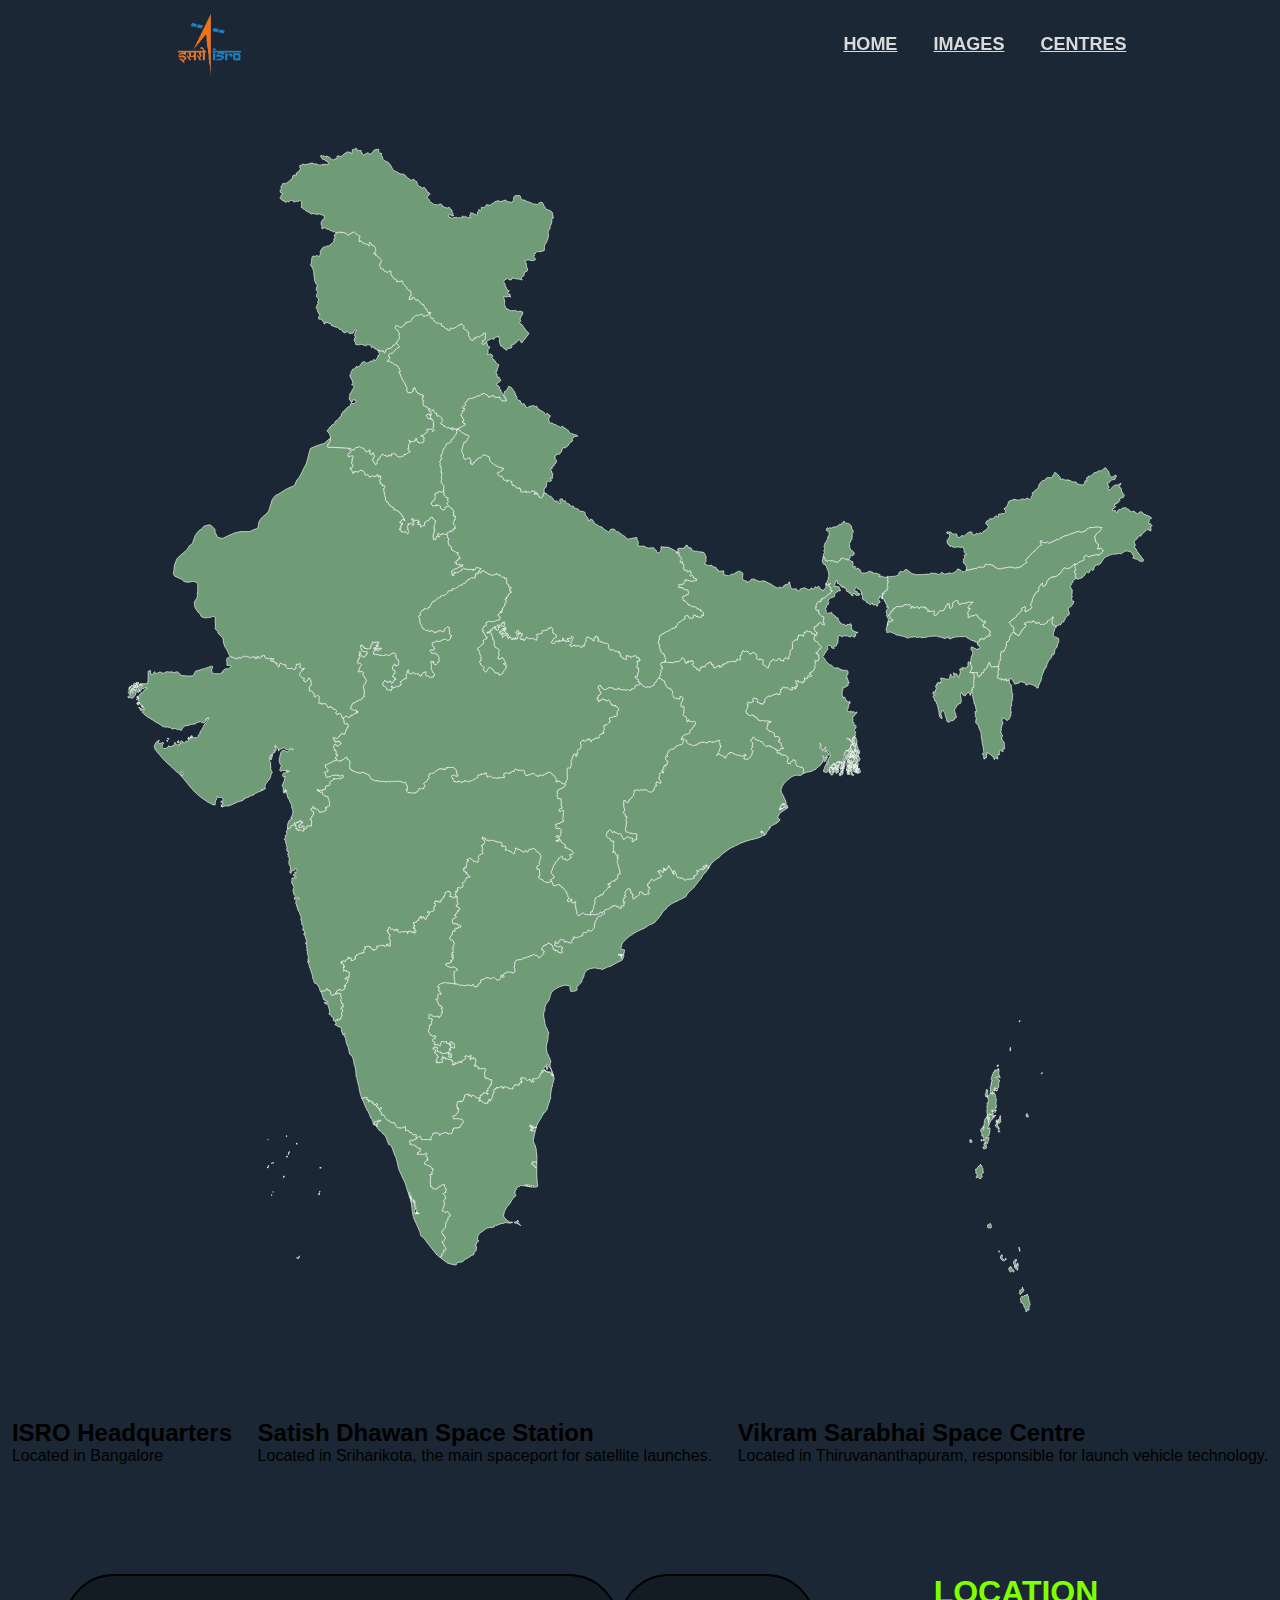
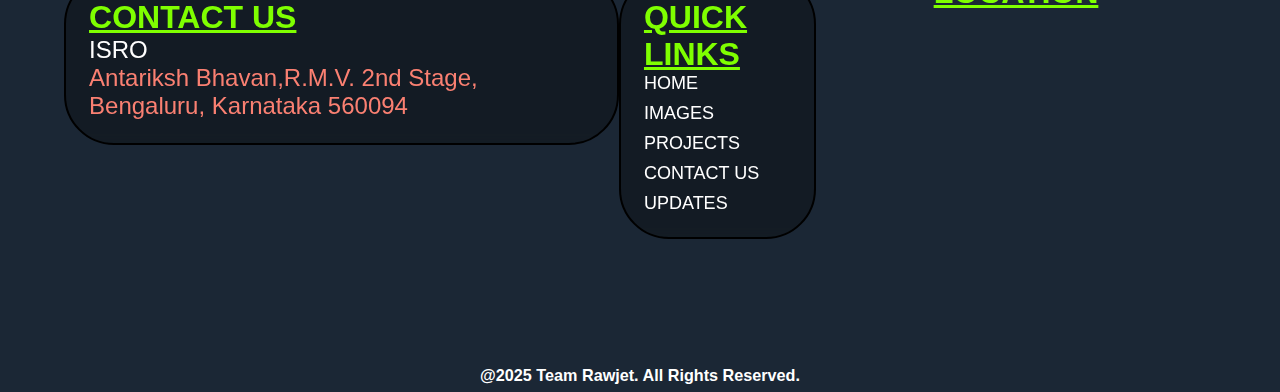
<file: centre.html>
<!DOCTYPE html>
<html lang="en">
<head>
    <meta charset="UTF-8">
    <meta name="viewport" content="width=device-width, initial-scale=1.0">
    <link rel="stylesheet" href="style.css">
    <link rel="stylesheet" href="images.css">
    <link rel="stylesheet" href="centre.css">
    <title>ISRO | CENTRES</title>
</head>
<body>
    <main>
        <nav>
            <div class="nav">
                <div id="nl" class="nl">
                    <div class="nl-img">
                        <img src="images/isro-logo.png" alt="">
                    </div>
                </div>
                <div id="nr" class="nr">
                    <a href="index.html" class="nr-1">HOME</a>
                    <a href="images.html">IMAGES</a>
                    <a href="centre.html" class="active">CENTRES</a>
                </div>
                <div id="menu">
                    <i class="fa-solid fa-bars"></i>
                </div>
            </div>
        </nav>
        <div id="cpage1">
            <img src="images/svg/indiaMap.svg" alt="">
            <div id="pg1-container">
                <div class="elem">
                    <h2>ISRO Headquarters</h2>
                    <p>Located in Bangalore</p>
                </div>
                <div class="elem">
                    <h2>Satish Dhawan Space Station</h2>
                    <p>Located in Sriharikota, the main spaceport for satellite launches. </p>
                </div>
                <div class="elem">
                    <h2>Vikram Sarabhai Space Centre</h2>
                    <p>Located in Thiruvananthapuram, responsible for launch vehicle technology. </p>
                </div>
            </div>
        </div>
         <div id="footer">
            <div class="fl">
                <div class="contact">
                    <h2>CONTACT US</h2>
                    <h4>ISRO<br>
                        <span>Antariksh Bhavan,R.M.V. 2nd Stage, Bengaluru, Karnataka 560094</span></h4>
                </div>
            </div>
            <div class="fc">
                <div class="quick-links">
                    <h2>QUICK LINKS</h2>
                    <div id="fc-n">
                        <a href="index.html">HOME</a>
                        <a href="images.html">IMAGES</a>
                        <a href="#">PROJECTS</a>
                        <a href="#">CONTACT US</a>
                        <a href="#">UPDATES</a>
                    </div>
                </div>
            </div>
            <div class="fr">
                <h2>LOCATION</h2>
                <iframe src="https://www.google.com/maps/embed?pb=!1m18!1m12!1m3!1d3887.0087362202385!2d77.56612968625426!3d13.035115480715882!2m3!1f0!2f0!3f0!3m2!1i1024!2i768!4f13.1!3m3!1m2!1s0x3bae17e7a949cae9%3A0x8397364610ef2771!2sIndian%20Space%20Research%20Organisation!5e0!3m2!1sen!2sin!4v1717955353286!5m2!1sen!2sin" width="400" height="300" style="border:0;" allowfullscreen="" loading="lazy" referrerpolicy="no-referrer-when-downgrade"></iframe>
            </div>
        </div>
        <div id="copywright">
            <h3>@2025 Team Rawjet. All Rights Reserved.</h3>
        </div>
    </main>
</body>
</html>
</file>
<file: style.css>
*{
    margin: 0;
    padding: 0;
    box-sizing: border-box;
    text-decoration: none;
}

html,body{
    height: 100%;
    width: 100%;
    background-color:black;
    font-family:Impact, Haettenschweiler, 'Arial Narrow Bold', sans-serif;
}

main{
    height:auto;
    width: 100%;
    overflow-x: hidden;
}


#page1{
    height: 100vh;
    width: 100vw;
    display: flex;
    flex-direction: column;
    align-items: center;
    justify-content: center;
    position: relative;
    overflow: hidden;
    background-color: black;
}

#outer-container{
    height: 100%;
    width: 100%;
    display: flex;
    align-items: center;
    justify-content: center;
}

#page1 h1{
    font-size: 30vh;
    font-weight: 900;
    font-family: Impact, Haettenschweiler, 'Arial Narrow Bold', sans-serif;
    position: absolute;
    top: 10%;
    color: white;
    text-shadow: 0 8px 16px rgba(0, 0, 0, 0.647);
    overflow: hidden;
}

#page1 h1 span{
    display: inline-block;
}

#page1 video{
    height: 100%;
    width: 100%;
    object-fit: cover;
    object-position: center;
}



#container{
    height: 100%;
    width: 100%;
    position: absolute;
    z-index: 999;
    display: flex;
    justify-content: center;
    align-items: center;
}

#circle{
    border-radius: 50%;
    height: 280vh;
    width: 280vh;
    position: absolute;
    top: 280vh;
    transform: translate(0,-75%);
    border: solid white 3px;
    display: flex;
    justify-content: center;
    align-items: center;
    z-index: 999;
}


.stripe{
    width: 1vw;
    height: 100vh;
    position: absolute;
    top: -2%;
    transform-origin: 0% 150%;
    display: flex;
    flex-direction: column;
    align-items: center;
    justify-content: start;
}

.str1{
    transform: rotate(-40deg);
}

.str2{
    transform: rotate(-20deg);
}

.str-3{
    cursor: pointer;
}

.str4{
    transform: rotate(20deg);
}

.str5{
    transform: rotate(40deg);
    cursor: pointer;
}

.str-r{
    height: 50%;
    display: flex;
    align-items: start;
    justify-content: center;
    width: 20%;
    z-index: 999;

}


.str-l{
    height: 20%;
    width: 20%;

}

.str-r a{
    color: white;
    font-weight: 900;
    font-size: xx-large;
    transition: 1s all ease;
    cursor: pointer;
    pointer-events: all;
}

.str-r a:hover{
    color: yellow;
}

#panel{
    height: 100vh;
    width: 100vw;
    position: absolute;
    top: -10%;
    right: -45%;
    display: flex;
    flex-direction: column;
    justify-content: center;
    align-items: center;
    z-index: 998;
    gap: 1vh;
}

.mncircle{
    height: 1.5vh;
    width: 1.5vh;
    border-radius: 50%;
    background-color: white;
    opacity:0.2;
    cursor: pointer;
}



#page2{
    height: 100vh;
    width: 100vw;
    display: flex;
    flex-direction: column;
    justify-content: center;
    align-items: center;
    background-image: url(images/LOADING.webp);
    background-position: center;
    background-size: cover;
    gap: 2vh;
}

#blur-top{
    height: 10vh;
    width: 100%;
    position: absolute;
    bottom: 0;
    background:linear-gradient(to top,black,transparent);
    z-index: 1000;
}

#blur{
    height: 10vh;
    width: 100%;
}

#projects{
    height: 100%;
    width: 100%;
    margin: 2%;
    padding: 2%;
    display: flex;
    align-items: center;
    justify-content: center;
    gap: 5vw;
}

.p{
    height: 60vh;
    width: 30%;
    display: flex;
    flex-direction: column;
    overflow-y: hidden;
    justify-content: center;
    align-items: center;
    position: relative;
    border-radius: 50px;
    transition: 1s all ease;
}

#p1{
    height: 100%;
    width: 100%;
}

#p2{
    height: 100%;
    width: 100%;
    position: absolute;
    bottom:-100%;
    display: flex;
    flex-direction: column;
    align-items: center;
    justify-content: center;
    background-color: #1111119b;
    backdrop-filter: blur(10px);
}

#p1 img{
    height: 100%;
    width: 100%;
    object-fit: cover;
    object-position: center;
}

.p:hover{
    width: 50%;
}

#p2 h2{
    font-size: xx-large;
    font-weight: 900;
    color: yellow;
}

#p2 h3{
    font-size: x-large;
    font-weight: 500;
    color: white;
}

#page2 h1{
    font-size: 8vh;
    font-family: Impact, Haettenschweiler, 'Arial Narrow Bold', sans-serif;
    font-weight: 900;
    background: linear-gradient(to right,red,blue);
    background-clip: text;
    -webkit-background-clip: text;
    color: transparent;
    text-shadow: 0 0 60px rgba(255, 0, 0, 0.62);
    animation: anime 1s infinite alternate;
}

#page3{
    height: auto;
    width: 100vw;
    display: flex;
    align-items: center;
    justify-content: center;
    flex-direction: column;
    gap: 2vh;
}

.portal-container-1{
    height: auto;
    width:80%;
    display: flex;
    align-items:center;
    justify-content: center;
    border: solid wheat 1px;
    overflow: hidden;
    border-radius: 50px;
    padding: 1%;
    backdrop-filter: blur(15px);
}

#portal-container{
    height: auto;
    width: 100%;
    display: flex;
    align-items: center;
    justify-content: center;
    white-space: nowrap;
    gap: 2vw;
    animation-name:portals;
    animation-duration:20s;
    animation-timing-function: linear;
    animation-iteration-count: infinite;
    animation-direction: alternate;
}

#portals{
    height: auto;
    width: 100%;
    display: flex;
    flex-direction: column;
    justify-content: center;
    align-items: center;
    gap: 1vw;
}

@keyframes portals{
    0%{
        transform: translateX(0);
    }
    100%{
        transform: translateX(30%);
    }
}

#portal-container a{
    pointer-events: all;
}

#portal-container:hover{
    animation-play-state: paused;
}

.portal-photo{
    border-radius: 50%;
}

.portal-photo img{
    height: 80px;
    width: 80px;
}

.portal-text{
    text-align: center;
    height: 100%;
    width: 100%;
}

.portal-text a{
    color: white;
    text-decoration: underline;
    font-size: larger;
    font-weight: 800;
    transition: 1s all ease;
}

.portal-text a:hover{
    color: yellow;
    text-decoration: overline;
}

#page3 h1{
    font-size: 8vh;
    font-family: Impact, Haettenschweiler, 'Arial Narrow Bold', sans-serif;
    font-weight: 900;
    background: linear-gradient(to right,red,blue);
    background-clip: text;
    -webkit-background-clip: text;
    color: transparent;
    text-shadow: 0 0 60px rgba(255, 0, 0, 0.62);
    animation: anime 1s infinite alternate;
}

#page4{
    height: 100vh;
    width: 100vw;
    display: flex;
    flex-direction: column;
    justify-content: space-around;
    align-items: center;
    padding: 5%;
    flex-shrink: 0;
    gap: 1vw;    
}

#mission{
    height: 100%;
    width: 100%;
    display: flex;
    flex-direction: column;
    justify-content: space-around;
    align-items: center;
}

.chandrayaan{
    height: 10%;
    width: 100%;
    display: flex;
    justify-content: center;
    align-items: center;
    gap: 4vw;
    padding: 1%;
    overflow: hidden;
    border: solid white 1px;
    border-radius: 50px;
    position: relative;
    cursor:pointer;
}

.mission-header{
    display: flex;
    align-items: center;
    justify-content: center;
    flex-direction: column;
    gap: 2vh;
    border: solid white 1px;
    border-radius: 25px;
    padding: 3%;
    transition: 1s all ease;
}

.chandrayaan img,.mission-header{
    display: none;
}

.chandrayaan img{
    height: auto;
    transition: 1s all ease;
}

#page4 h1{
    font-size: 8vh;
    font-family: Impact, Haettenschweiler, 'Arial Narrow Bold', sans-serif;
    font-weight: 900;
    background: linear-gradient(to right,red,blue);
    background-clip: text;
    -webkit-background-clip: text;
    color: transparent;
    text-shadow: 0 0 60px rgba(255, 0, 0, 0.62);
    animation: anime 1s infinite alternate;
}

.chandrayaan p{
    color: white;
    font-size: large;
    font-weight: 400;
}

.chandrayaan span a{
    color: red;
    font-weight: 900;
    text-align: center;
    font-size: xx-large;
    text-decoration: underline;
}

.mission-header:hover{
    background-color: salmon;
}
.mission-header:hover p{
    color: black;
}

.chandrayaan h3{
    display: flex;
    color: white;
    position: absolute;
    text-align: center;
    font-family: 'Lucida Sans', 'Lucida Sans Regular', 'Lucida Grande', 'Lucida Sans Unicode', Geneva, Verdana, sans-serif;
}

@keyframes anime {
    100%{
        text-shadow: 0 0 100px rgba(4, 0, 255, 0.62);
    }
}

#page5{
    height:100vh;
    width: 100vw;
    display: flex;
    flex-direction: column;
    align-items: center;
    justify-content: center;
    padding:2%;
    padding:5% 0;
}

#page5 a{
    font-size: 8vh;
    font-family: Impact, Haettenschweiler, 'Arial Narrow Bold', sans-serif;
    font-weight: 900;
    background: linear-gradient(to right,red,blue);
    background-clip: text;
    -webkit-background-clip: text;
    color: transparent;
    text-shadow: 0 0 60px rgba(255, 0, 0, 0.62);
    animation: anime 1s infinite alternate;
}

#rocket-container{
    height: 100%;
    width: 100%;
    display: flex;
    align-items: center;
    justify-content: center;
    overflow-x: scroll;
    scrollbar-width: none;
}

#rockets{
    height:100%;
    width:100%;
    display: flex;
    align-items: center;
    justify-content:center;
    gap: 5vh;
    transform: translateX(40%);
}
.rocket{
    height: 100%;
    width: 100%;
    display: flex;
    align-items: center;
    justify-content: center;
    position:relative;
}
.rocket img{
    height: 100%;
    width: 100%;
    object-fit: cover;
    object-position:top;
}
.rocket h3{
    font-size: 6vh;
    font-weight:900;
    position: absolute;
    font-family: Georgia, 'Times New Roman', Times, serif;
    left:0;
    bottom:0;
    text-align: center;
    height: fit-content;
    width: 100%;
    backdrop-filter: blur(5px);
}

#page6{
    height: 100vh;
    width: 100vw;
    display: flex;
    flex-direction: column;
    justify-content: center;
    align-items: center;
    position: relative;
}

#video2{
    height: 100%;
    width: 100%;
    z-index: 998;
}

#video2 video{
    height: 100%;
    width: 100%;
    object-fit: cover;
    object-position: center;
}

#pg6-blur-top{
    height: 10vh;
    width: 100%;
    background:linear-gradient(to top,transparent,black);
    z-index: 999;
    position: absolute;
    top: 0;
    left: 0;
}

#pg6-blur-bottom{
    height: 10vh;
    width: 100%;
    background:linear-gradient(to top,black,transparent);
    z-index: 999;
    position: absolute;
    bottom: 0;
    left: 0;
}

#page7{
    height: 100vh;
    width: 100vw;
    display: flex;
    align-items: center;
    justify-content: center;
    flex-direction: column;
    padding: 5%;
}

#page7 h1{
    font-size: 8vh;
    font-family: Impact, Haettenschweiler, 'Arial Narrow Bold', sans-serif;
    font-weight: 900;
    background: linear-gradient(to right,red,blue);
    background-clip: text;
    -webkit-background-clip: text;
    color: transparent;
    text-shadow: 0 0 60px rgba(255, 0, 0, 0.62);
    animation: anime 1s infinite alternate;
}

#leadership{
    height: 100%;
    width: 100%;
    display: flex;
    justify-content: center;
    align-items: center;
}

.member{
    height: 100%;
    width: 100%;
    display: flex;
    align-items: center;
    justify-content:space-around;
    padding: 4%;
    overflow: hidden;
}

.text{
    height: 100%;
    width: auto;
    display: flex;
    flex-direction: column;
    justify-content:center;
    align-items: center;
    padding:2%;
    gap:2vh;
}

.member h2{
    font-size: 8vh;
    font-weight: 800;
    color: yellow;
}

.member h3{
    color: white;
    font-size: xx-large;
    font-weight: 500;
}

.member img{
    width: 40vw;
    object-fit: cover;
    object-position: center;
    height: 100%;
    border-radius: 50px;
    border: solid white 4px;
}

#page8{
    height:auto;
    width: 100vw;
    display: flex;
    align-items: center;
    justify-content: flex-start;
    flex-direction: column;
    gap: 10vh;
}

#page8 h1{
    font-size: 8vh;
    font-family: Impact, Haettenschweiler, 'Arial Narrow Bold', sans-serif;
    font-weight: 900;
    background: linear-gradient(to right,red,blue);
    background-clip: text;
    -webkit-background-clip: text;
    color: transparent;
    text-shadow: 0 0 60px rgba(255, 0, 0, 0.62);
    animation: anime 1s infinite alternate;   
}

#timeline-container{
    height: 50vh;
    width: 90%;
    display: flex;
    flex-direction: column;
    justify-content: flex-start;
    align-items: center;
    position: relative;
    overflow-y: scroll;
    overflow-x: hidden;
    border-bottom: dotted white 2px;
    border-left: dotted white 2px;
    border-right: dotted white 2px;
}

#vertical-ruler{
    position: absolute;
    top: 0;
    left: 50%;
    height: 1%;
    width: 0.5vw;
    border-radius: 50px;
    background-color: white;
}

@keyframes ruler{
    0%{
        height: 1%;
    }
    100%{
        height:100%;
    }
}

.event{
    height: fit-content;
    width: 100%;
    display: flex;
    align-items: center;
    justify-content: space-between;
    padding: 0 2%;
    position: relative;
}

.event img{
    height: 100px;
    width: 100px;
    border-radius: 50%;
    object-fit: cover;
    object-position: center;
    position: absolute;
    top: 10%;
    left: 60%;
    cursor: pointer;
}

.event-left{
    display: flex;
    height:100%;
    width: 50%;
    display:flex;
    justify-content: flex-end;
    align-items: center;
    padding: 0 2%;
    flex-wrap: wrap;
    cursor: pointer;
}

.event-right{
    display: flex;
    height:100%;
    width: 50%;
    display:flex;
    justify-content: flex-start;
    align-items: center;
    padding: 0 2%;
    flex-wrap: wrap;
    cursor: pointer;
}

.event h2{
    font-size: 5vh;
    font-weight: 900;
    color: black;
    border: solid white 2px;
    padding: 1% 2%;
    background-color: salmon;
}

.event h4{
    font-size: 3vh;
    font-weight: 500;
    color: white;
    border: dotted white 1px;
    padding: 2%;
}

.horizontal-ruler{
    height: 0.5vw;
    width: 60px;
    background-color:yellow;
    border-radius: 50px;
} 

#timeline-container2{
    height: auto;
    width: 100%;
    display: flex;
    flex-direction: column;
    justify-content: flex-start;
    align-items: center;
    position: relative;
    gap: 15vh;
    margin: 2% 0;
}

#page9{
    height:auto;
    width: 100vw;
    display: flex;
    align-items: center;
    justify-content: center;
    flex-direction: column;
    gap:2vh;
    padding: 2%;
    background-position: center;
    background-repeat: no-repeat;
    background-size: cover;
}

#page9 h1{
    font-size: 8vh;
    font-family: Impact, Haettenschweiler, 'Arial Narrow Bold', sans-serif;
    font-weight: 900;
    background: linear-gradient(to right,red,blue);
    background-clip: text;
    -webkit-background-clip: text;
    color: transparent;
    text-shadow: 0 0 60px rgba(255, 0, 0, 0.62);
    animation: anime 1s infinite alternate;   
}

#stats-container{
    height: 100%;
    width:60%;
    display: flex;
    align-items: center;
    justify-content:center;
    flex-direction: column;
    padding: 5%;
    gap: 2vh;
}

.stats{
    height: fit-content;
    width: 80%;
    display: flex;
    justify-content:space-between;
    align-items: center;
    padding:1.5vh;
    border-bottom: solid wheat 1px;
    transition: 1s all ease;
    cursor: pointer;
}

.stats h2{
    font-size: xx-large;
    font-weight: 900;
    color: yellow;
}

.stats h3{
    font-size:xx-large;
    font-weight: 500;
    color: yellow;
}

.stats:hover{
    background-color: salmon;
    border-radius: 50px;
    border: solid wheat 1px;
}
.stats:hover h2{
    color: black;
}
.stats:hover h3{
    color: black;
}

#footer{
    height: 50vh;
    width: 100vw;
    padding: 5%;
    display: flex;
    justify-content: space-between;
    align-items: start;
    background-image:url(images/earth-bg.jpg);
    background-position:top;
    background-repeat: no-repeat;
    background-size: cover;
    background-attachment: fixed;
}

.fl{
    display: flex;
    flex-direction: column;
    justify-content: center;
    align-items: flex-start;
    gap: 2vh;
    background-color: rgba(9, 9, 9, 0.375);
    backdrop-filter: blur(5px);
    border: solid black 2px;
    padding: 2%;
    border-radius: 50px;
}

.fc{
    display: flex;
    flex-direction: column;
    justify-content: center;
    align-items:flex-start;
    gap: 1vh;
    background-color: rgba(9, 9, 9, 0.375);
    backdrop-filter: blur(5px);
    border: solid black 2px;
    padding: 2%;
    border-radius: 50px;
}

.fr{
    display: flex;
    flex-direction: column;
    justify-content: center;
    align-items: center;
}

#fc-n{
    display: flex;
    flex-direction: column;
    gap: 1vh;
}

.fr iframe{
    height: 20vh;
}

.fl span{
    color: salmon;
}

#footer h4{
    font-size:x-large;
    font-weight: 400;
    color: white;
}

#footer h2{
    font-size: xx-large;
    font-weight: 900;
    color: chartreuse;
    text-decoration: underline;
}

#footer a{
    font-size: large;
    font-weight: 400;
    color: white;

}

#page10{
    height: 100vh;
    width: 100vw;
    display: flex;
    align-items: center;
    justify-content: center;
    flex-direction: column;
    gap:1vh;
    position: relative;
}

#page10 h1{
    font-size: 8vh;
    font-family: Impact, Haettenschweiler, 'Arial Narrow Bold', sans-serif;
    font-weight: 900;
    background: linear-gradient(to right,red,blue);
    background-clip: text;
    -webkit-background-clip: text;
    color: transparent;
    text-shadow: 0 0 60px rgba(255, 0, 0, 0.62);
    animation: anime 1s infinite alternate;   
}

#mission-container{
    height: 100%;
    width: 100%;
    display: flex;
    align-items: center;
    justify-content: center;
    position: relative;
    overflow: hidden;
}
#orbit1{
    height: 1000px;
    width: 1000px;
    border-radius: 50%;
    border:dashed white 1px;
    transform: translateY(60%);
    position: absolute;
    bottom: 0;
}

#orbit2{
    height: 1600px;
    width: 1600px;
    border-radius: 50%;
    border:dashed white 1px;
    transform: translateY(60%);
    position: absolute;
    bottom: 0;
}

#sun{
    height: 500px;
    width: 500px;
    border-radius: 50%;
    transform: translateY(60%);
    position: absolute;
    bottom: 0;
}

#planet1{
    height: 140px;
    width: 140px;
    border-radius: 50%;
    position: absolute;
    top:3%;
    left:15%;
}

#planet2{
    height: 100px;
    width: 100px;
    border-radius: 50%;
    position: absolute;
    top:3%;
    left:25%;
}

#planet-container1{
    height: 100%;
    width: 100%;
    border-radius: 50%;
    position:relative;
}

#planet-container2{
    height: 100%;
    width: 100%;
    border-radius: 50%;
    position:relative;
}
#satellite{
    height: 170px;
    width: 170px;
    border-radius: 50%;
    position: absolute;
    top:-50%;
    left:-20%;
}

#satellite-img{
    height: 40px;
    width: 40px;
    border-radius: 50%;
    position: absolute;
    top:25%;
    left:10%;
}

#pg10-blur-bottom{
    height: 6vh;
    width: 100%;
    background:linear-gradient(to top,black,transparent);
    z-index: 999;
    position: absolute;
    bottom: 0;
    left: 0;
}

#page10 img{
    height: 100%;
    width: 100%;
    object-fit: cover;
    object-position: center;
    border-radius: 50%;
}

#copywright{
    height: fit-content;
    width: 100vw;
    display: flex;
    align-items: center;
    justify-content: center;
    padding: 0.5% 0;
    font-family: 'Franklin Gothic Medium', 'Arial Narrow', Arial, sans-serif;
}
#copywright h3{
    font-size: 1.8vh;
    font-weight: 900;
    color: white;
}

@media only screen and (max-width: 1200px){

    #page1 h1{
        font-size: 25vw;
    }

    #page2 h1{
        font-size: 15vw;
    }
    #page2{
        height: auto;
    }
    #projects{
        flex-wrap: wrap;
    }

    #projects h2{
        font-size:larger;
        text-align: center;
    }
    #projects h3{
        font:medium sans-serif;
        text-align: center;
    }

    #blur{
        height: 3vw;
    }

    #page3 h1{
        font-size: 10vw;
    }
    .portal-container-1{
        width: 90vw;
        animation-direction: alternate;
    }
    #portal-container{
        gap: 8vw;
    }
    .portal-photo img{
        height: 6vh;
        width: 6vh;
    }
    .portal-text a{
        font-size: medium;
    }

    #page4{
        padding: 10%;
        height: auto;
    }
    #mission{
        justify-content: center;
        gap: 2vh;
    }
    .chandrayaan{
        height:10%;
        flex-direction: column;
        justify-content: center;
        padding: 1%;
    }
    #page4 h3{
        font-size: 2.2vw;
        font-family:'Lucida Sans', 'Lucida Sans Regular', 'Lucida Grande', 'Lucida Sans Unicode', Geneva, Verdana, sans-serif;
        font-weight: 200;
    }
    .chandrayaan img{
        height: 30vw;
    }

    #page7{
        height: auto;
    }
    .member{
        flex-direction: column-reverse;
    }
    .member img{
        height: 80vw;
    }
    .member h2{
        font-size: larger;
        font-family: 'Franklin Gothic Medium', 'Arial Narrow', Arial, sans-serif;
    }
    .member h3{
        font-size:medium;
        font-family: 'Franklin Gothic Medium', 'Arial Narrow', Arial, sans-serif;
    }
    #page7 h1{
        font-size: 10vw;
    }
    #page8 h1{
        font-size: 12vw;
    }
    .event h4{
        font-size: larger;
    }
    .event h2{
        font-size: x-large;
    }
    #page8{
        height: auto;
    }
    #page8 h1{
        font-size: 10vw;
    }

    #page9{
        height:auto;
    }
    #page9 h1{
        font-size: 17vw;
    }
    .stats{
        width: 90vw;
        font-family: 'Franklin Gothic Medium', 'Arial Narrow', Arial, sans-serif;
    }
    .stats h2{
        font-size: small;
    }
    .stats h3{
        font-size:small;
        color: white;
    }
    #page10 h1{
        font-size: 12vw;
    }
    #footer{
        height: auto;
        width: 100%;
        flex-direction: column;
        gap: 2vw;
    }
    
    #footer iframe{
        width: 80%;
        height: auto;
        padding: 0;
    }

    .fr{
        width:90vw;
        justify-content: start;
        align-items: start;
        border-radius: 0;
    }

    #footer p{
        font-size: medium;
    }

    .fl{
        width:90vw;
        border-radius: 0;
        padding: 2% 5%;
        gap: 4%;
    }

    .fc{
        width:90vw;
        border-radius:0;
        padding: 1%;
        padding: 2% 5%;
        gap: 4%;
    }

    #footer h2{
        font-size:large;
    }
    #footer h4{
        font-size: medium;
    }
    #footer a{
        font-size: medium;
    }
    #rocket-container{
        width:100vw;
    }
    #rockets{
        width: 100vw;
        justify-content: flex-start;
        transform: translateX(10%);
        white-space: nowrap;
    }
    .rocket{
        width: 80vw;
        flex-shrink: 0;
    }
    #timeline-container{
        font-weight: 400;
        font-family:'Franklin Gothic Medium', 'Arial Narrow', Arial, sans-serif ;
    }
    #timeline-container h2{
        font-size:large;
    }
    #timeline-container h4{
        font-size:small;
    }
}
</file>
<file: images.css>
*{
    margin: 0;
    padding: 0;
    box-sizing: border-box;
    text-decoration: none;
}

html,body{
    height: 100%;
    width: 100%;
    background-color: #1b2735;
    font-family:Impact, Haettenschweiler, 'Arial Narrow Bold', sans-serif;
}

main{
    height:auto;
    width: 100%;
    overflow-x: hidden;
}
nav{
    position: fixed;
    width: 100%;
    display: flex;
    justify-content:center;
    align-items: center;
    z-index: 999;
    transition-duration:0.5s;
    transition-timing-function: all ease-out;
    background-color:transparent;
}

.nav{
    height: 100%;
    width:80%;
    padding:1% 2%;
    display: flex;
    justify-content:space-between;
    gap: 2vw;
    align-items: center;
    z-index:999;
}

.nl-img{
    height: 100%;
    width:auto;
    padding: 0.5% 1%;
    display: flex;
    align-items: center;
    justify-content: center;
}

#nl img{
    height: 7vh;
    object-fit: cover;
    object-position: center;
    border-radius: 50%;
}

#nl{
    display: flex;
    justify-content: center;
    align-items: center;
    gap: 2vw;
    position: relative;
}

#nr{
    display: flex;
    justify-content: space-between;
    align-items: center;
    gap: 4vh;
}

#nr a{
    color: #dadada;
    font-size: large;
    font-weight: 500;
    font-family: 'Gill Sans', 'Gill Sans MT', Calibri, 'Trebuchet MS', sans-serif;
    text-decoration: underline;
    transition-duration:0.5s;
    transition-timing-function: all ease-out;
    font-weight: 800;
}

#nr a:hover{
    text-decoration: overline;
}

nav:hover{
    backdrop-filter: blur(10px);
}

#nr span{
    color:#dadada;
    font-weight: 900;
}

#menu{
    display: none;
    color: wheat;
    position: absolute;
    top: 20% ;
    right: 10%;
}

#ipage1{
    height: 100vh;
    width: 100vw;
    display: flex;
    align-items: center;
    justify-content: center;
    flex-direction: column;
    padding: 10vh 0 0 0;
}
#ipage1 h1{
    font-size: 10vh;
    font-weight: 900;
    font-family: Impact, Haettenschweiler, 'Arial Narrow Bold', sans-serif;
    color: #00bcd4;
}
#ipage2{
    height: 100vh;
    width: 100vw;
    display: flex;
    align-items: center;
    justify-content: center;
    flex-direction: column;
    padding: 10vh 0 0 0;
}
#ipage2 h1{
    font-size: 10vh;
    font-weight: 900;
    font-family: Impact, Haettenschweiler, 'Arial Narrow Bold', sans-serif;
    color: #00bcd4;
}
#ipage3{
    height: 100vh;
    width: 100vw;
    display: flex;
    align-items: center;
    justify-content: center;
    flex-direction: column;
    padding: 10vh 0 0 0;
}
#ipage3 h1{
    font-size: 10vh;
    font-weight: 900;
    font-family: Impact, Haettenschweiler, 'Arial Narrow Bold', sans-serif;
    color: #00bcd4;
}
#pg1-container{
    height: 80%;
    width: 100%;
    display: flex;
    align-items: center;
    justify-content: center;
    padding: 5%;
    gap: 2%;
    
}
.img-box{
    height: 80vh;
    width: 25%;
    display: flex;
    align-items: center;
    justify-content: center;
    flex-direction: column;
    overflow: hidden;
    border-radius: 20px;
}
.img-box h2{
    color: #00bcd4;
    font-size: 3vh;
    font-weight: 900;
    text-align: center;
    margin: 0;
    padding: 0.5vh 0;

}
.img-box img{
    height: 60%;
    width:100%;
    object-fit: cover;
    object-position: top;
    border-radius: 20px;
}
#line{
    height: 0.1vh;
    width: 100%;
    background-color:#00bcd4;
    border-radius: 50%;
}
@media only screen and (max-width: 1200px){
    .nav{
        width: 90%;
    }
    #nr{
        gap: 2vh;
    }
    #nr a{
        font-size: medium;
    }
    #ipage1 h1{
        height: fit-content;
        font-size: 4vh;
        padding: 0;
    }
    #ipage2 h1{
        height: fit-content;
        font-size: 4vh;
        padding: 0;
    }
    #ipage3 h1{
        height: fit-content;
        font-size: 4vh;
        padding: 0;
    }
    #ipage1{
        height: 100%;
        width: 100%;
        padding: 20% 0 0 0;
    }
    #ipage2{
        height: 100%;
        width: 100%;
        padding: 20% 0 0 0;
    }
    #ipage3{
        height: 100%;
        width: 100%;
        padding: 20% 0 0 0;
    }
    #pg1-container{
        height: auto;
        width: 80%;
        padding: 5% 0;
    }
    .img-box{
        width: 80%;
        height:auto;
        margin: 2vh 0;
    }
    .img-box img{
        height: 15vh;
        width: 100%;
    }
    .img-box h2{
        font-size:1.5vh;
    }
    #line{
        width: 60%;
    }
    
}
</file>
<file: centre.css>
#cpage1{
    height:fit-content;
    width: 100vw;
    padding: 10vh 0 0 0;
}
#cpage1 img{
    height: fit-content;
    width: 100%;
    object-fit: cover;
    object-position: top;
}
#pg1-container{
    height: fit-content;
    width: 100%;
    padding: 5vh 0;
    display: flex;
    justify-content: center;
    align-items: center;
}
</file>
